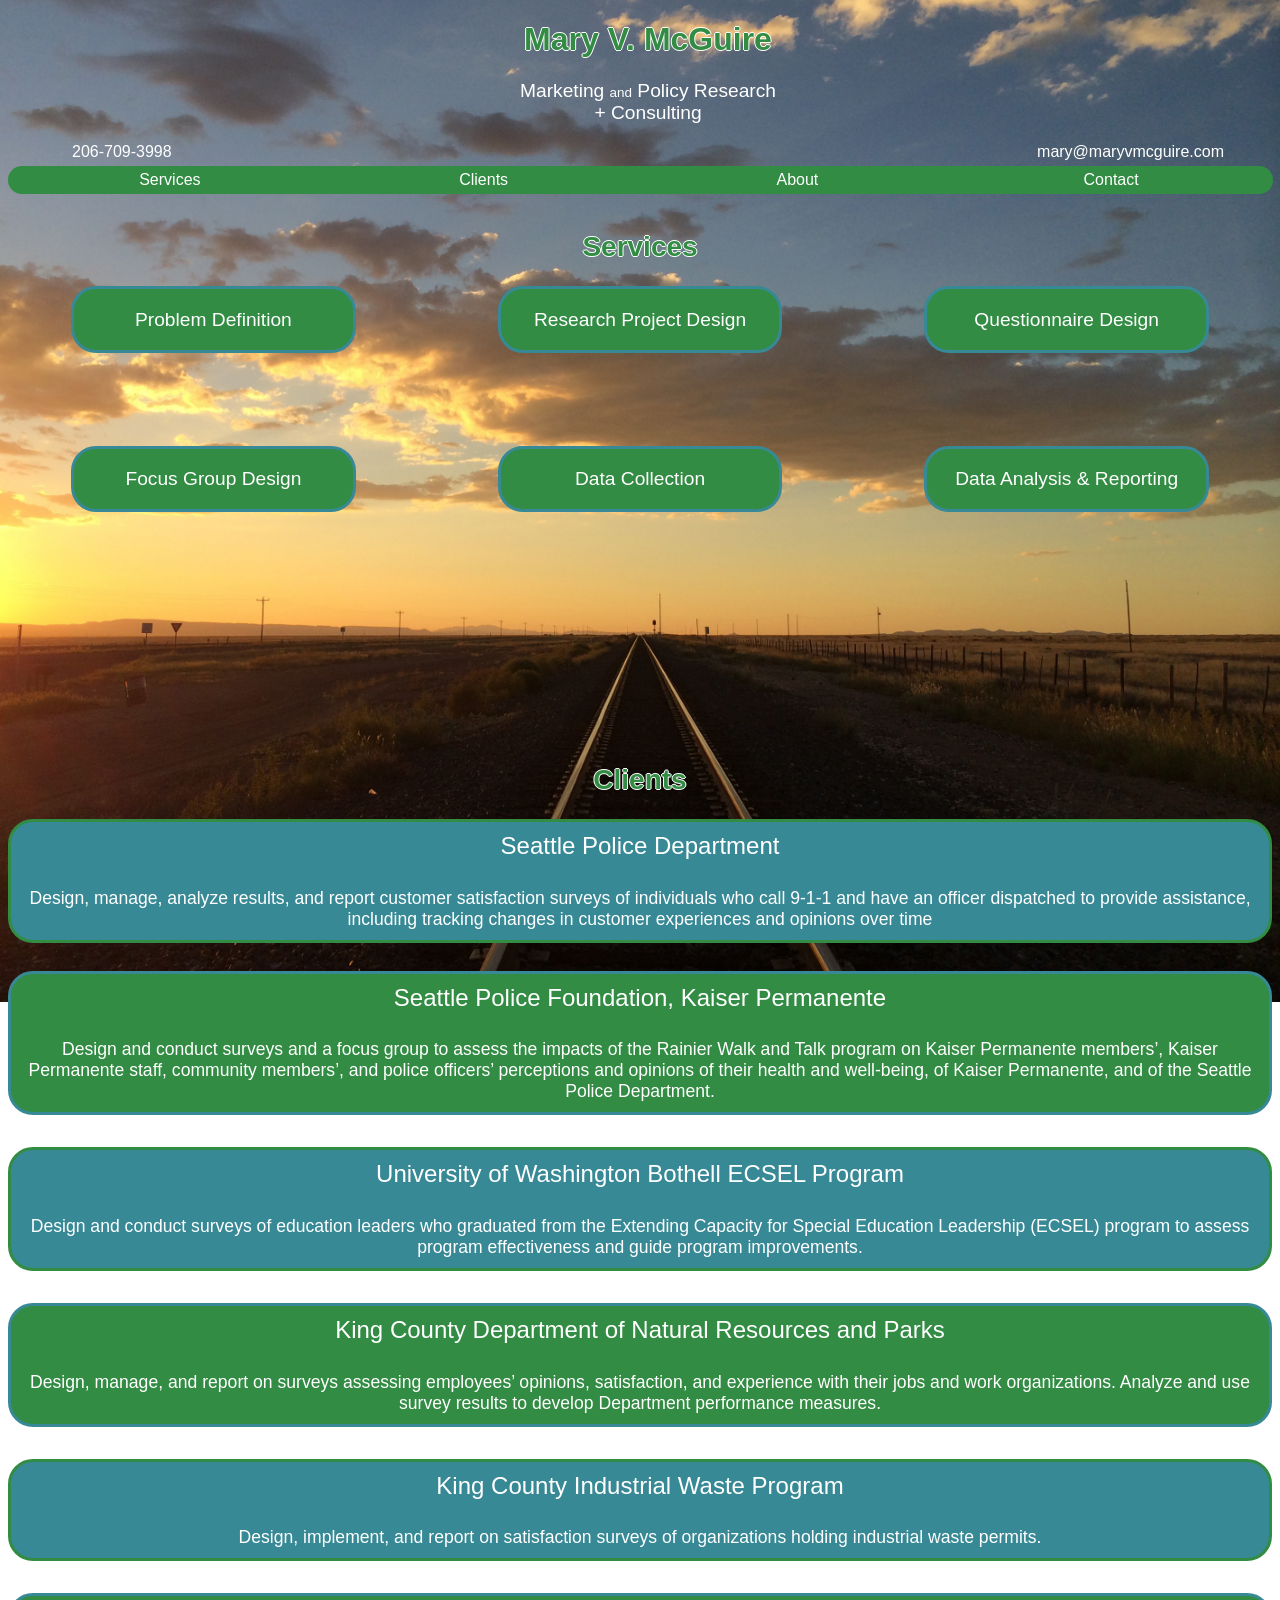
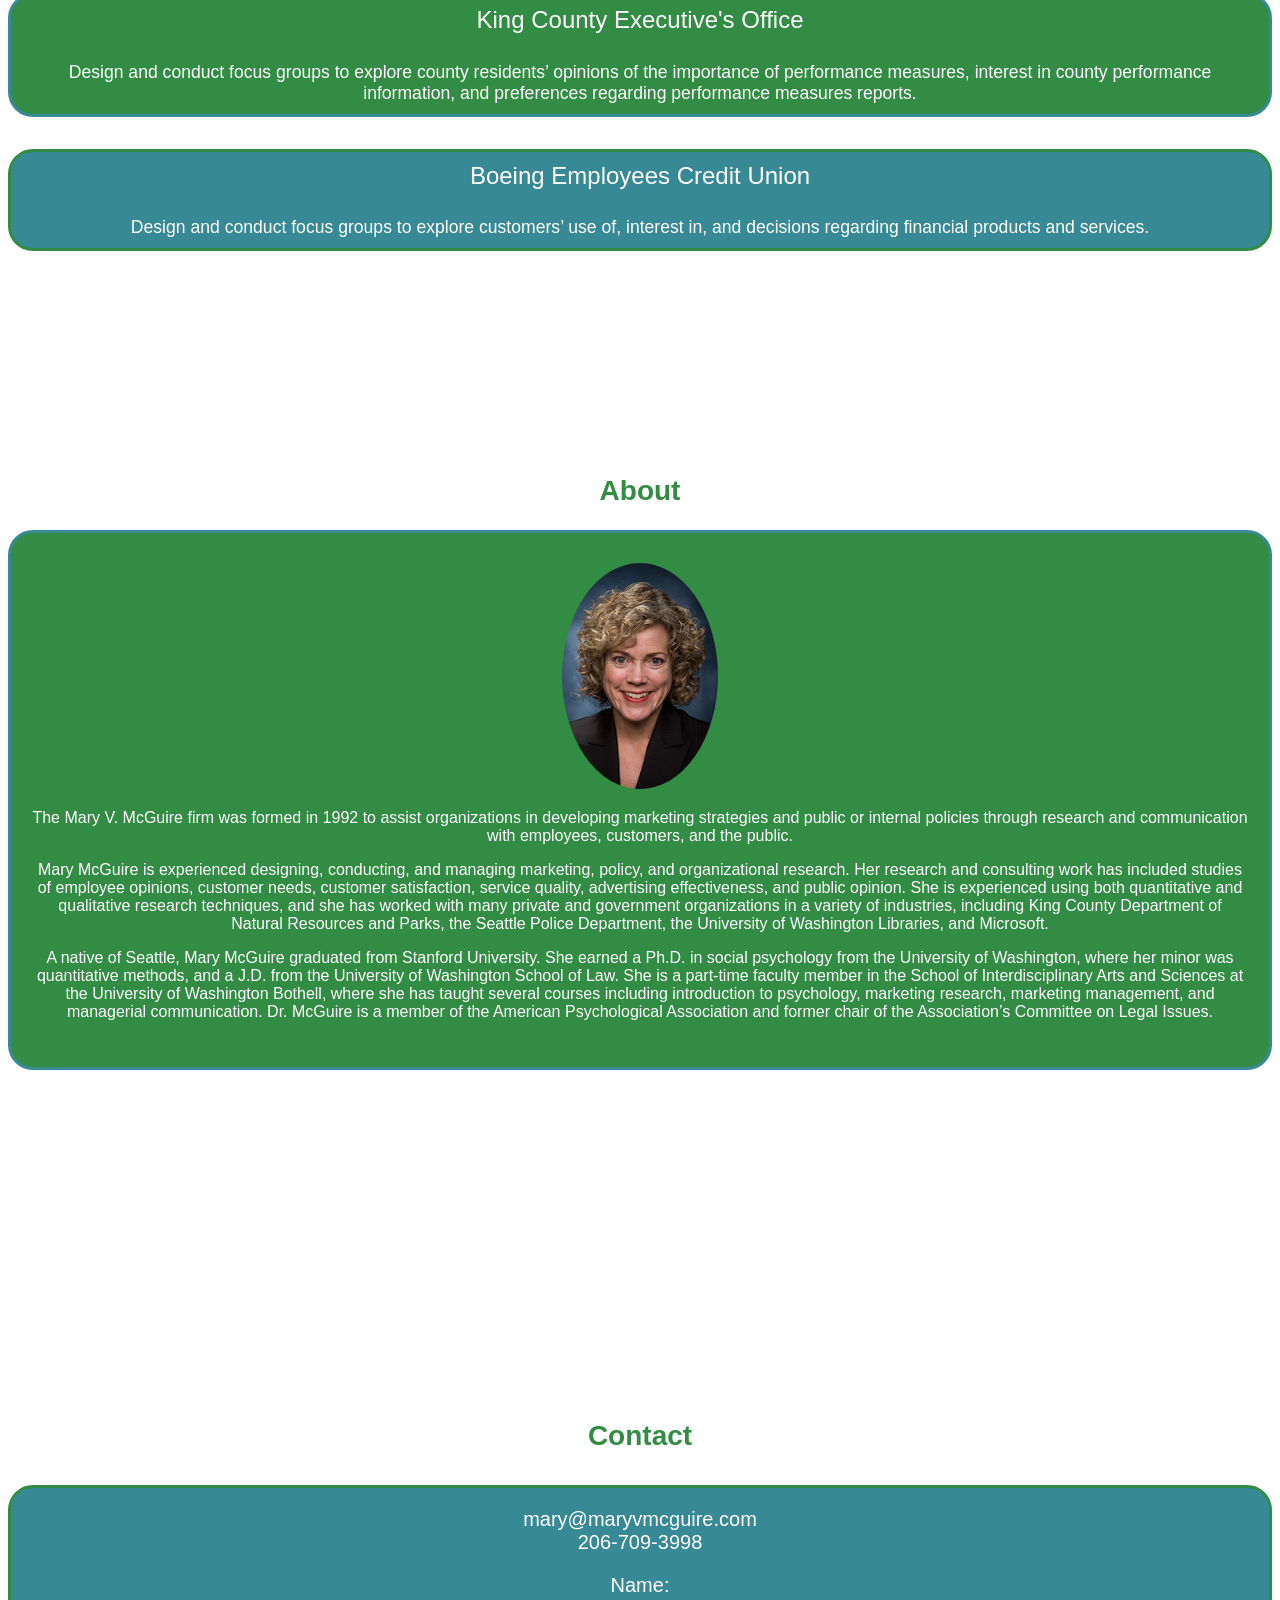
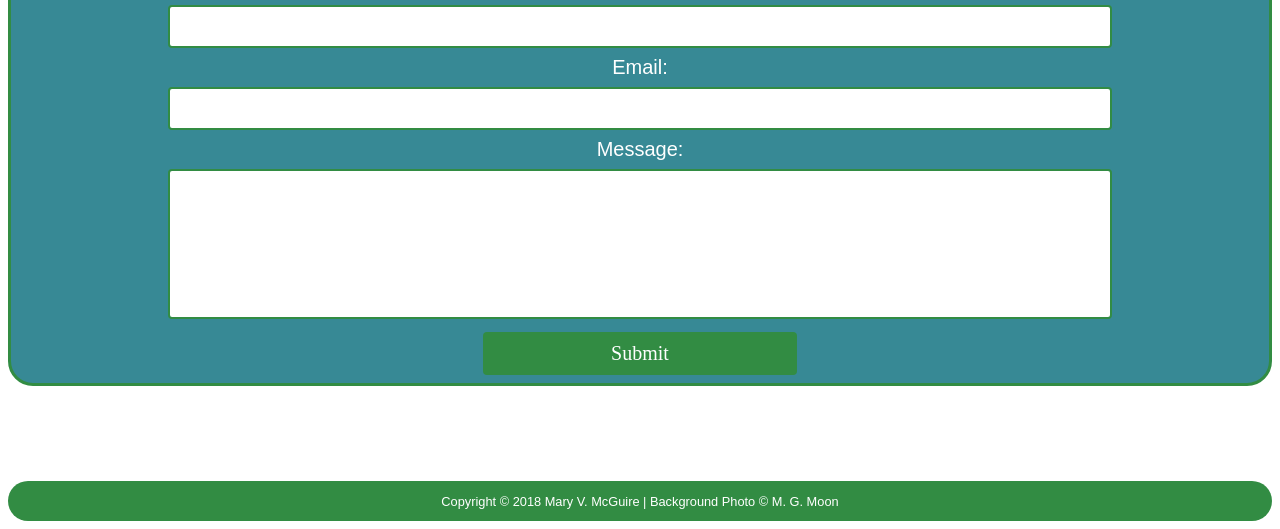
<file: index.html>
<!DOCTYPE html>
<html lang=en>
<head>
    <meta charset=utf-8>
    <title>Home</title>
    <meta name= "viewport" content= "width=device-width, initial-scale=1, maximum-scale=1">
    <link rel="stylesheet" href="styles.css">
    <script src="https://ajax.googleapis.com/ajax/libs/jquery/3.2.1/jquery.min.js"></script>
    <script>
        $(document).ready(function(){
            $("a").click(function(event) {
                if (this.hash !== "") {
                    event.preventDefault();
                    var hash = this.hash;
                    $('html, body').animate({scrollTop: $(hash).offset().top}, 800, function() {
                        window.location.hash = hash;
                    });
                } 
            });
        });
    </script>
    </head>

<body>             
    <header>
        <h1 style="color: #328c43">Mary V. McGuire</h1>
        <p>Marketing <span id="sub" style="font-size: 0.7em">and</span> Policy Research<br/> + Consulting</p> 
        <div id="email">mary@maryvmcguire.com</div><div id="phone">206-709-3998</div>
        <nav> 
            <ul class="nav">
                <li><a id="sernav" title="" href="#services">Services</a></li>
                <li><a id="clientnav" href="#clients">Clients</a></li>
                <li><a id="aboutnav" href="#about">About</a></li>
                <li><a id="contactnav" href="#contact">Contact</a></li>
            </ul>
        </nav>
    </header>
    
    <div id="content"> 
               
<!-- Services -->
    <a id="services" class="topDown"></a>
    <h2>Services</h2>
    <div id="servicewrapper">
        <span><div class="service 1"><p>Problem Definition</p><span class="Hover 1">Work with organizations to identify and define information that is needed to make informed decisions and develop effective organizational and marketing strategies, tactics, and positions.</span></div></span>
        
        <span><div class="service 2"><p>Research Project Design</p><span class="Hover 2">Design research projects that use appropriate quantitative and/or qualitative research techniques to produce objective information to be used in organizational decision making and policy development.</span></div></span>
        
        <span><div class="service 3"><p>Questionnaire Design</p><span class="Hover 3">Develop questionnaires and interview protocols to provide meaningful, usable data from personal interviews, telephone interviews, or written or electronic surveys.</span></div></span>
        
        <span><div class="service 4"><p>Focus Group Design</p><span class="Hover 4">Develop procedures and discussion guides to generate pertinent, usable information from focus group discussions.</span></div></span>
        
        <span><div class="service 5" id="data"><p>Data Collection</p><span class="Hover 5">Conduct and administer research projects, including focus groups, executive interviews, telephone surveys, and written surveys, including online surveys, with employees, customers, prospects, and the public.</span></div></span>
        
        <span><div class="service 6"><p>Data Analysis &amp; Reporting</p><span class="Hover 6">Analyze and interpret qualitative and quantitative data, conduct appropriate statistical analyses, and prepare written and oral reports and presentations to make the results of research clear, accessible, and useful in organizational decision making and policy development.</span></div></span>
    </div>

<!-- Clients -->
    <a id="clients" class="topDown"></a>
    <h2>Clients</h2>    
    <div id="client1" class="client">
        <p>Seattle Police Department</p>
        <span class="CHover 1">Design, manage, analyze results, and report customer satisfaction surveys of individuals who call 9-1-1 and have an officer dispatched to provide assistance, including tracking changes in customer experiences and opinions over time</span>
    </div>
    <div id="client2" class="client">
        <p>Seattle Police Foundation, Kaiser Permanente</p>
        <span class="CHover 2">Design and conduct surveys and a focus group to assess the impacts of the Rainier Walk and Talk program on Kaiser Permanente members’, Kaiser Permanente staff, community members’, and police officers’ perceptions and opinions of their health and well-being, of Kaiser Permanente, and of the Seattle Police Department.</span>
    </div>
    <div id="client3" class="client">
        <p>University of Washington Bothell ECSEL Program</p>
        <span class="CHover 3">Design and conduct surveys of education leaders who graduated from the Extending Capacity for Special Education Leadership (ECSEL) program to assess program effectiveness and guide program improvements.</span>
    </div>
    <div id="client4" class="client">
        <p>King County Department of Natural Resources and Parks</p>
        <span class="CHover 4">Design, manage, and report on surveys assessing employees’ opinions, satisfaction, and experience with their jobs and work organizations. Analyze and use survey results to develop Department performance measures.</span>
    </div>
    <div id="client5" class="client">
        <p>King County Industrial Waste Program</p>
        <span class="CHover 5">Design, implement, and report on satisfaction surveys of organizations holding industrial waste permits.</span>
    </div>
    <div id="client6" class="client">
        <p>King County Executive's Office</p>
        <span class="CHover 6">Design and conduct focus groups to explore county residents’ opinions of the importance of performance measures, interest in county performance information, and preferences regarding performance measures reports.</span>
    </div>
    <div id="client7" class="client">
        <p>Boeing Employees Credit Union</p>
        <span class="CHover 7">Design and conduct focus groups to explore customers’ use of, interest in, and decisions regarding financial products and services.</span>
    </div>

 <!-- About -->
    <a id="about" class="topDown"></a>
    <h2>About</h2>
    <div id="aboutdiv">
        <img src="McGuireSmall.jpg" class="img-circle" alt="Portrait"><p>The Mary V. McGuire firm was formed in 1992 to assist organizations in developing marketing strategies and public or internal policies through research and communication with employees, customers, and the public.</p>
        <span class="more"><p id="moreHide"><span class="icon-circle-down"></span></p>
        <span class="AHover"><p>Mary McGuire is experienced designing, conducting, and managing marketing, policy, and organizational research. Her research and consulting work has included studies of employee opinions, customer needs, customer satisfaction, service quality, advertising effectiveness, and public opinion. She is experienced using both quantitative and qualitative research techniques, and she has worked with many private and government organizations in a variety of industries, including King County Department of Natural Resources and Parks, the Seattle Police Department, the University of Washington Libraries, and Microsoft.</p>
        <p>A native of Seattle, Mary McGuire graduated from Stanford University. She earned a Ph.D. in social psychology from the University of Washington, where her minor was quantitative methods, and a J.D. from the University of Washington School of Law. She is a part-time faculty member in the School of Interdisciplinary Arts and Sciences at the University of Washington Bothell, where she has taught several courses including introduction to psychology, marketing research, marketing management, and managerial communication. Dr. McGuire is a member of the American Psychological Association and former chair of the Association’s Committee on Legal Issues.</p></span></span>
    </div>
  
 <!-- Contact -->
    <a id="contact" class="topDown"></a>
    <h2>Contact</h2>
    <div id="contactdiv">
        <p>mary@maryvmcguire.com<br/>206-709-3998</p>
        <form method="post" name="myemailform" action="send_mail.php" >
            <label>Name:</label><br/>
            <input type="text" name="name" required><br/>
            <label>Email:</label><br/>
            <input type="text" name="email_address" required><br/>
            <div id="contactmsg">Message:</div>
            <textarea id="msg" name="comments" maxlength="500" required></textarea> <br/>
            <input type="submit" id="button" value="Submit">
        </form>
    </div>

<!-- Footer -->
    <footer>
        <p>Copyright &copy; 2018 Mary V. McGuire | Background Photo &copy; M. G. Moon</p></footer>
    </div>
</body>    
</html>
</file>
<file: styles.css>
/*Main*/
@font-face {
  font-family: 'icomoon';
  src:  url('fonts/icomoon.eot?swjfth');
  src:  url('fonts/icomoon.eot?swjfth#iefix') format('embedded-opentype'),
    url('fonts/icomoon.ttf?swjfth') format('truetype'),
    url('fonts/icomoon.woff?swjfth') format('woff'),
    url('fonts/icomoon.svg?swjfth#icomoon') format('svg');
  font-weight: normal;
  font-style: normal;
}

[class^="icon-"], [class*=" icon-"] {
  /* use !important to prevent issues with browser extensions that change fonts */
  font-family: 'icomoon' !important;
  speak: none;
  font-style: normal;
  font-weight: normal;
  font-variant: normal;
  text-transform: none;
  line-height: 1;

  /* Better Font Rendering =========== */
  -webkit-font-smoothing: antialiased;
  -moz-osx-font-smoothing: grayscale;
}

.icon-circle-up:before {
  content: "\ea41";
}
.icon-circle-down:before {
  content: "\ea43";
}


body {
    font-family: Verdana, Geneva, sans-serif;
/*    position:relative;*/
    background-image: url("Tracks_lowRes.jpg");/*Photo copyright M. G. Moon*/
    background-size: cover;/*<---change this --->potentially fill?*/
    background-position: center;
    background-repeat: no-repeat;
    background-attachment: fixed;
}

/*section titles*/
h2 {
    font-size:1.75em;
    text-align: center;
    color: #328c43;
    text-shadow: -1px 0px white, 0 1px white, 1px 0 white, 0 -1px white;
}

/*Scroll feature*/
a.topDown::before {
    content: " ";
    display: block;
    visibility: hidden;
}


/*header*/
header {
    background-position: top left;
    background-repeat: no-repeat;
/*    position:fixed;*/
    width: 100%;  
    top: 0;
}

h1 {
    background-position: top center;
    text-align: center;
    position: relative;
    color: #328c43;
    text-shadow: -1px 0px white, 0 1px white, 1px 0 white, 0 -1px white;
    font-size: 2em;  
}

header p {
    color: white;
    text-align: center;
    font-size:1.2em
}

#phone {
    font-size: 0.9em;
    text-align:center;
    color: white;
}

#email {
    font-size: 1em;
    text-align:center;
    color:white;
    margin-top: -10px;
    margin-bottom: 10px;
}

/*Navigation*/
.nav {
    padding:5px;
    overflow: hidden;
    background-color: #328c43;
/*    width: relative;*/
    border-radius: 25px;
    clear: both;
}


.nav li {
    display: inline;
    text-align: center;
    width: 25%;
    float: left;
    
}

.nav a {
    display: inline;
    color: white;
    text-align: center;
    text-decoration: none;
    font-size: 1em;
}


ul li a:link {
    color: white;
    text-decoration: none;
}

ul li a:visited {
    color: white;
    text-decoration: none;
}

ul li a:hover {
    color: black;
    text-decoration: none;
}

/*Services*/

#serviceswrapper {
    display:block;
}

.service {
    background-color: #328c43;
    border: solid #378995 3px;
    text-align: center;
    border-radius: 25px;
    font-size: 1.5em;
    color: white;
    margin-bottom: 1.5em;
}

.Hover {
    display: none;
}

.service:hover .Hover {
    display: block;
    font-size: 0.7em;
    padding-top: 1em;
    padding-bottom: 1em;
}

/*Clients*/

.client > * {
    margin: 0;
    padding: 10px;
    text-align: center;
    color: white;  
}

.client > p {
    padding-top: 10px;
    padding-bottom: 10px;
    font-size: 1.5em;
}


#client1 {
    background-color: #378995;
    border-radius: 25px;
    border: solid #328c43 3px;
}

#client2 {
    background-color: #328c43;
    border-radius: 25px;
    margin-top: 1.75em;
    border: solid #378995 3px;
}

#client3 {
    background-color: #378995; 
    border-radius: 25px;
        margin-top: 2em;
    border: solid #328c43 3px;
}

#client4 {
    background-color: #328c43;
    border-radius: 25px;
        margin-top: 2em;
    border: solid #378995 3px;
}

#client5 {
    background-color: #378995;
    border-radius: 25px;
        margin-top: 2em;
    border: solid #328c43 3px;
}

#client6 {
    background-color: #328c43;
    border-radius: 25px;
        margin-top: 2em;
    border: solid #378995 3px;
}

#client7 {
    background-color: #378995;    
    border-radius: 25px;   
        margin-top: 2em;
    border: solid #328c43 3px;
}

.CHover {
    display: none;
}

.client:hover .CHover {
    display: block;
    font-size: 1.1em;
    padding-top: 1em;
}


/*About*/

#aboutdiv {
    background-color: #328c43;
    border: solid #378995 3px;
    border-radius: 25px;
    padding: 30px 20px 30px;
    margin-bottom: 10%;
    text-align: center;
    color:white;
}

.img-circle {
    border-radius: 50%;
    width:156px;
    text-align: center;
}

.AHover {
    display: none;
}
.more:hover .AHover {
    display: block;
}

/*Contact*/

#contactdiv {
    background-color: #378995;
    border: solid #328c43 3px;
    margin: auto;
    margin-top:10px;
    text-align: center;
    display:inline-grid;
    border-radius: 25px;
    width: 100%;
    font-size: 1.25em;
    box-sizing: border-box;
    color:white;
}

input[type=text] {
    width: 75%;
    padding: 12px 20px;
    margin: 8px 0;
    box-sizing: border-box;
    border: 2px solid;
    border-color:#328c43;
    border-radius: 4px;
}

#msg {
    height: 150px;
    width: 75%;
     margin: 0px 0;
    box-sizing: border-box;
    border: 2px solid;
    border-color:#328c43;
    border-radius: 4px;
    box-sizing: border-box;
    resize: none;      
}

#contactmsg {
    margin-top:0px;
    margin-bottom:8px;
}

#button {
    width: 25%;
    background-color: #328c43;
    color: white;
    padding-top: 10px;
    padding-bottom: 10px;
    margin: 8px 0;
    border: none;
    border-radius: 4px;
    cursor: pointer;
    font-family: Verdana;
    font-size: 20px;
    text-align: center;
}

/*Footer*/
footer {
    overflow: hidden;
    background-color: #328c43;
/*    width: relative;*/
    border-radius: 25px;
    clear: both;
    margin-top: 7.5%;
    font-size: .8em;
    color: white;
    text-align: center;
    
}

/*Tablet Screen*/
@media (min-width: 560px)
{
    body
    {
        background-image:url("Tracks.jpg");/*Photo copyright M. G. Moon*/
    }
    header
    {
        background-image: url("Tracks.jpg");/*Photo copyright M. G. Moon*/
        background-size: cover;
        background-position: center;
        background-repeat: no-repeat;
        background-attachment: fixed;
        position: fixed;
    }
    a.topDown::before {
    display: block;
    content: " ";
    height: 200px;
    visibility: hidden;
}

    .nav
    {
        margin-right: 15px;
    }
    #phone 
    {
        font-size: 1em;
        text-align:left;
        margin-left: 5%;
        float: left;
        margin-bottom: 5px;

    }

    #email 
    {
        font-size: 1em;
        text-align:center;
        float: right;
        margin:0;
        margin-right: 5%;
        margin-bottom: 5px;

    }
    #servicewrapper
    {
        display: grid;
        grid-template-columns: 40% 40%;
        grid-gap: 2.5em;
        justify-content: space-between;
        margin: 0 5%;
    }
        .service > span
    {
/*
        position: absolute;
        background-color: #328c43;
        border: solid #378995 3px;
        padding-top: 20px;
        padding-bottom: 20px;
*/
        text-align: center;
/*
        border-radius: 25px;
        font-size: 1em;
        color: white;
        width: 35%;
        margin-left: -3px;
        margin-top: 0px;
*/

    }
    #data > span
    {
        margin-top: 25px;
    }
}
    

/*Desktop Screen*/
@media (min-width: 650px)
{
    #servicewrapper
    {
        display: grid;
        grid-template-columns: 25% 25% 25%;
        grid-gap: 5em;
        font-size: .8em;
        justify-content: space-between;
        

    }
    .service:hover .Hover 
    {
        display: block;
        font-size: 0.9em;
        padding-top: 1em;

    }
/*
    .service >  span
    {
        width: 22%;
    }
*/
    #data > span
    {
        margin-top: 0;
    }
    
    .CHover 
    {
        display: block;
        font-size: 1.1em;
        padding-top: 1em;
    }
    .AHover 
    {
        display: block;
    }
    #moreHide
    {
        display:none;
    }
}
</file>
